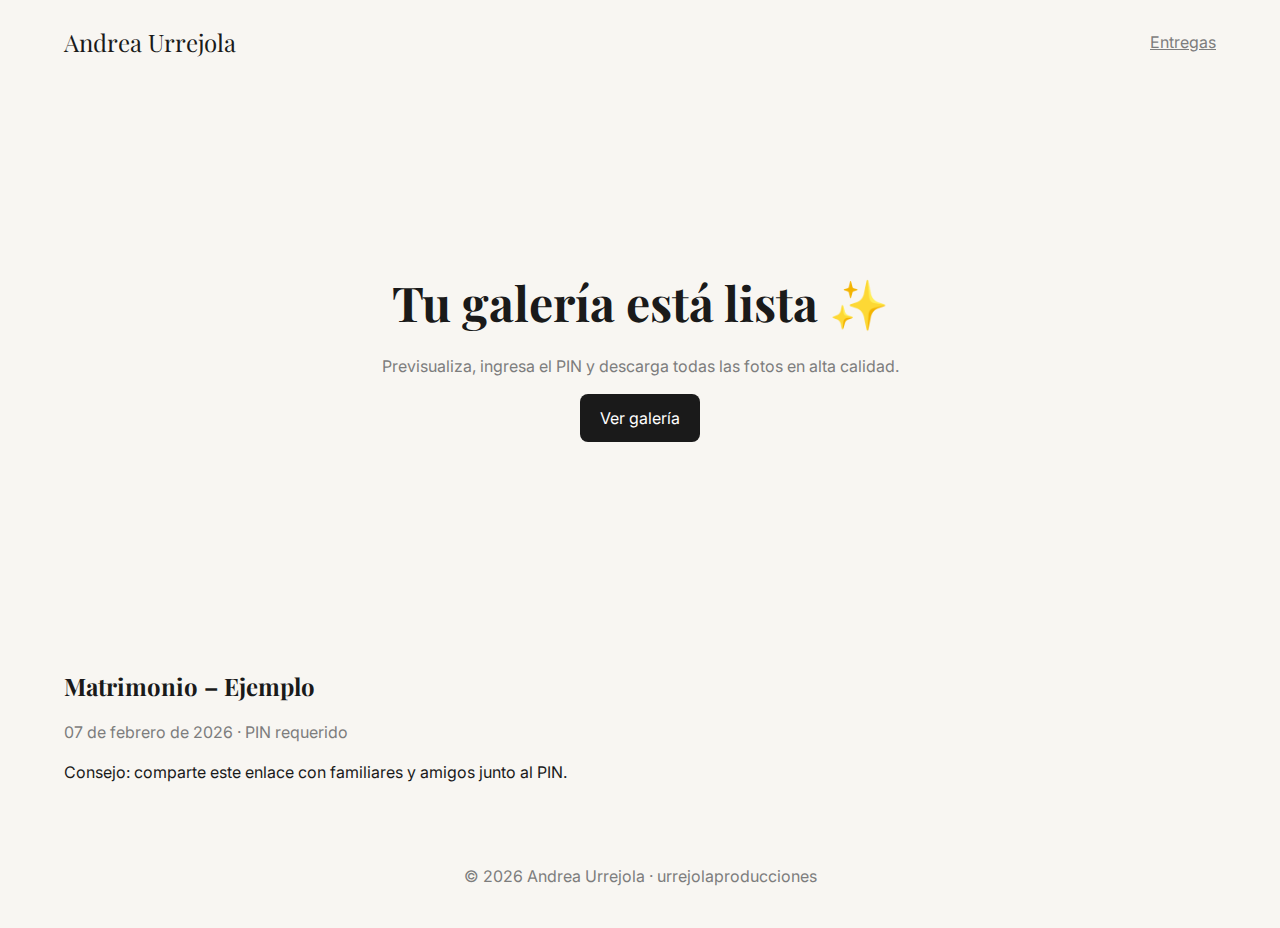
<file: index.html>
<!doctype html>
<html lang="es">
<head>
  <meta charset="utf-8" />
  <meta name="viewport" content="width=device-width, initial-scale=1" />
  <title>Entrega | Andrea Urrejola</title>
  <link rel="preconnect" href="https://fonts.googleapis.com">
  <link rel="preconnect" href="https://fonts.gstatic.com" crossorigin>
  <link href="https://fonts.googleapis.com/css2?family=Inter:wght@400;600&family=Playfair+Display:wght@500;600&display=swap" rel="stylesheet">
  <link rel="stylesheet" href="assets/css/style.css" />
</head>
<body>
  <header class="container">
    <div class="brand">Andrea Urrejola</div>
    <nav><a class="muted" href="./">Entregas</a></nav>
  </header>

  <main>
    <section class="hero">
      <div>
        <h1>Tu galería está lista ✨</h1>
        <p class="muted">Previsualiza, ingresa el PIN y descarga todas las fotos en alta calidad.</p>
        <div style="margin-top:16px">
          <a class="btn" href="gallery.html">Ver galería</a>
        </div>
      </div>
    </section>
    <section class="container">
      <h2 style="font-family: 'Playfair Display', serif; margin-bottom:8px">Matrimonio – Ejemplo</h2>
      <p class="muted">07 de febrero de 2026 · PIN requerido</p>
      <p>Consejo: comparte este enlace con familiares y amigos junto al PIN.</p>
    </section>
  </main>

  <footer>
    © <span id="y"></span> Andrea Urrejola · urrejolaproducciones
  </footer>
  <script>
    document.getElementById('y').textContent = new Date().getFullYear();
  </script>
</body>
</html>
</file>
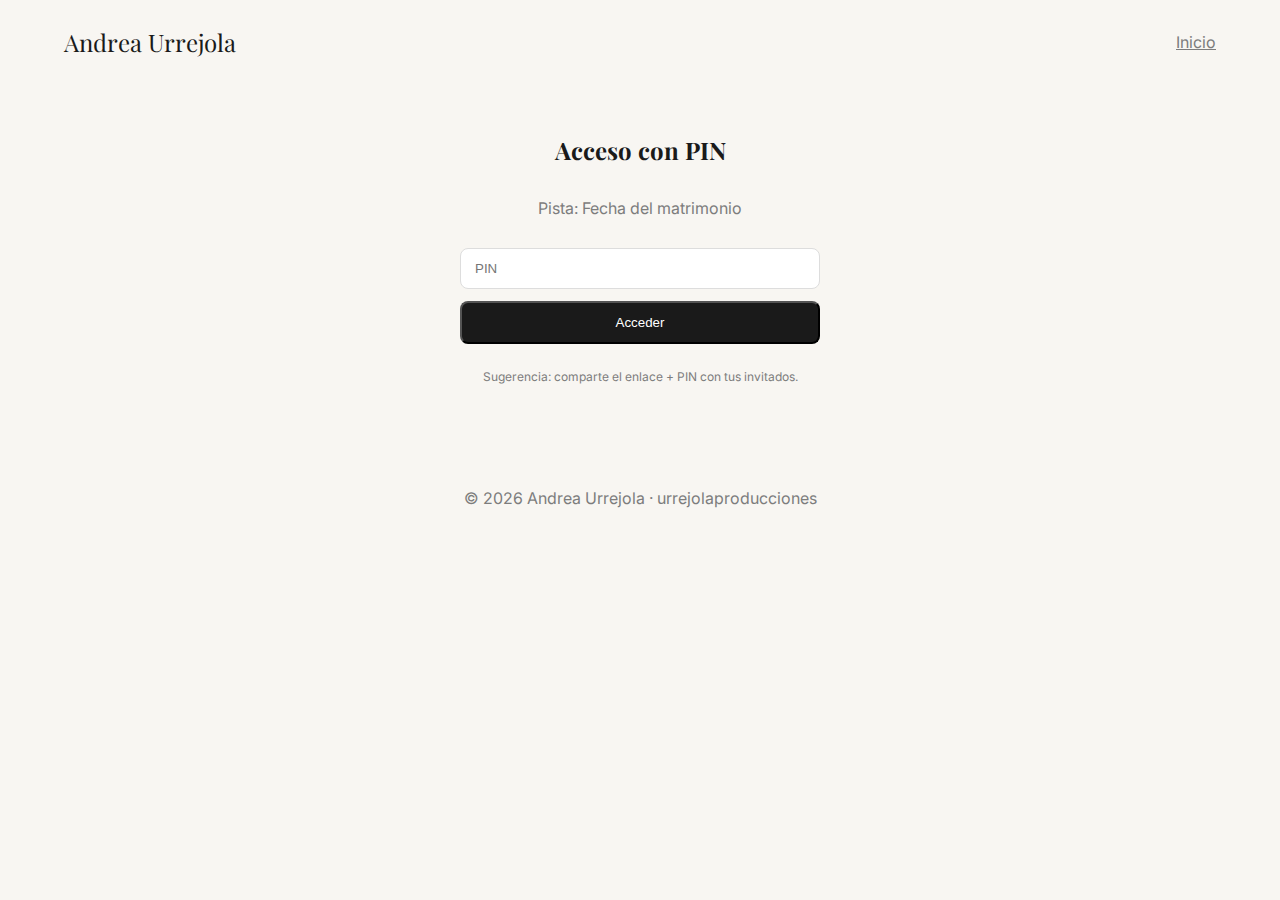
<file: gallery.html>
<!doctype html>
<html lang="es">
<head>
  <meta charset="utf-8" />
  <meta name="viewport" content="width=device-width, initial-scale=1" />
  <title>Galería | Andrea Urrejola</title>
  <link rel="preconnect" href="https://fonts.googleapis.com">
  <link rel="preconnect" href="https://fonts.gstatic.com" crossorigin>
  <link href="https://fonts.googleapis.com/css2?family=Inter:wght@400;600&family=Playfair+Display:wght@500;600&display=swap" rel="stylesheet">
  <link rel="stylesheet" href="assets/css/style.css" />
</head>
<body>
  <header class="container">
    <div class="brand">Andrea Urrejola</div>
    <nav><a class="muted" href="./">Inicio</a></nav>
  </header>

  <main class="container">
    <div id="pinView" class="pin-gate">
      <h2 style="font-family: 'Playfair Display', serif; margin:0">Acceso con PIN</h2>
      <p class="muted" id="pinHint">Ingresa el PIN para ver la galería.</p>
      <input type="password" id="pinInput" placeholder="PIN" autocomplete="one-time-code" />
      <button class="btn" id="pinBtn">Acceder</button>
      <p class="muted" style="font-size:12px">Sugerencia: comparte el enlace + PIN con tus invitados.</p>
    </div>

    <div id="galleryView" style="display:none">
      <div style="display:flex; justify-content:space-between; align-items:center; margin-bottom:16px">
        <h2 style="font-family: 'Playfair Display', serif; margin:0" id="albumTitle"></h2>
        <a class="btn alt" id="downloadAll" target="_blank" rel="noopener">Descargar todo (ZIP)</a>
      </div>
      <p class="muted" id="albumMeta"></p>
      <div class="grid" id="grid"></div>
    </div>
  </main>

  <footer>
    © <span id="y"></span> Andrea Urrejola · urrejolaproducciones
  </footer>

  <script src="assets/js/pin.js"></script>
  <script src="assets/js/gallery.js"></script>
  <script>
    document.getElementById('y').textContent = new Date().getFullYear();
  </script>
</body>
</html>
</file>
<file: assets/css/style.css>
:root{
  --bg:#f8f6f2; --text:#1a1a1a; --accent:#bca27e; --muted:#7d7d7d;
  --font-title:'Playfair Display', serif; --font-body: Inter, system-ui, -apple-system, 'Segoe UI', Roboto, 'Helvetica Neue', Arial, 'Noto Sans', 'Liberation Sans', sans-serif;
}
*{box-sizing:border-box}
html,body{margin:0; padding:0; background:var(--bg); color:var(--text);}
body{font-family:var(--font-body); line-height:1.5}
header{padding:32px 24px; display:flex; justify-content:space-between; align-items:center}
.brand{font-family:var(--font-title); font-size:24px}
.container{max-width:1200px; margin:0 auto; padding:24px}
.hero{position:relative; min-height:60vh; display:grid; place-items:center; text-align:center}
.hero h1{font-family:var(--font-title); font-size:48px; margin:0 16px}
.btn{background:var(--text); color:#fff; padding:12px 20px; border-radius:8px; text-decoration:none; display:inline-block}
.btn.alt{background:var(--accent); color:#1a1a1a}
.muted{color:var(--muted)}
.grid{column-count:1; column-gap:16px}
@media(min-width:700px){.grid{column-count:2}} 
@media(min-width:1000px){.grid{column-count:3}}
.card{break-inside:avoid; margin-bottom:16px; position:relative;}
.card img{width:100%; height:auto; display:block; opacity:0; transform:translateY(8px); transition:.5s}
.card.loaded img{opacity:1; transform:none}
.wm{position:absolute; inset:12px; pointer-events:none; display:flex; align-items:end; justify-content:end}
.wm span{background:rgba(248,246,242,.45); color:#000; font-size:12px; padding:4px 8px; border-radius:6px}
.pin-gate{display:grid; gap:12px; max-width:360px; margin:24px auto; text-align:center}
input[type="password"], input[type="text"]{padding:12px 14px; border:1px solid #ddd; border-radius:8px; width:100%}
footer{padding:40px 24px; text-align:center; color:var(--muted)}
</file>
